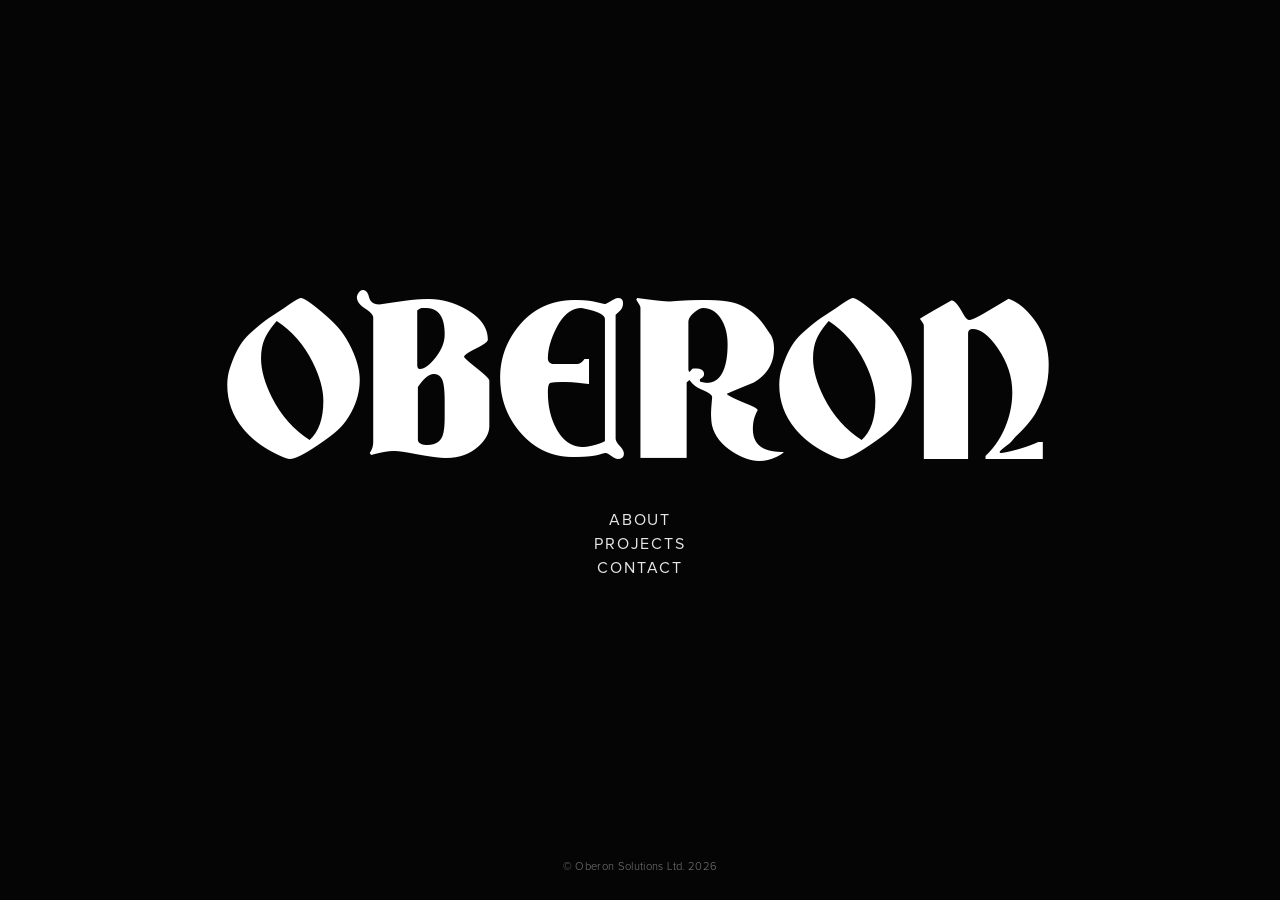
<file: index.html>
<!DOCTYPE html>
<html lang="en">
<head>
<meta charset="UTF-8">
<meta name="viewport" content="width=device-width, initial-scale=1.0">
<title>Oberon | Software Development</title>
<meta name="description" content="Oberon Solutions Ltd. — specialised software and other technological products. Based in Auckland, NZ.">
<link rel="icon" href="favicon.ico" sizes="any">
<link rel="icon" type="image/png" sizes="32x32" href="images/favicon-32.png">
<link rel="apple-touch-icon" href="images/apple-touch-icon.png">
<link rel="stylesheet" href="styles.css">
</head>
<body>

  <h1 class="brand">
  <span>O</span><span>B</span><span>E</span><span>R</span><span>O</span><span>N</span>
</h1>

  <nav aria-label="Primary">
    <a href="about.html">About</a>
    <a href="projects.html">Projects</a>
    <a href="mailto:info@oberon.co.nz" data-mailto>Contact</a>
  </nav>

  <footer>&copy; Oberon Solutions Ltd. <span data-year>2026</span></footer>

  <div class="mail-modal" id="mailModal" aria-hidden="true">
    <div class="mail-modal__backdrop" data-mail-close></div>
    <div class="mail-modal__box" role="dialog" aria-modal="true" aria-label="Choose how to open email">
      <p class="mail-modal__label">Open with</p>
      <div class="mail-modal__actions">
        <button type="button" class="mail-modal__btn" data-mail-gmail>Gmail</button>
        <button type="button" class="mail-modal__btn" data-mail-default>Default</button>
      </div>
    </div>
  </div>

  <script src="script.js" defer></script>
</body>
</html>
</file>
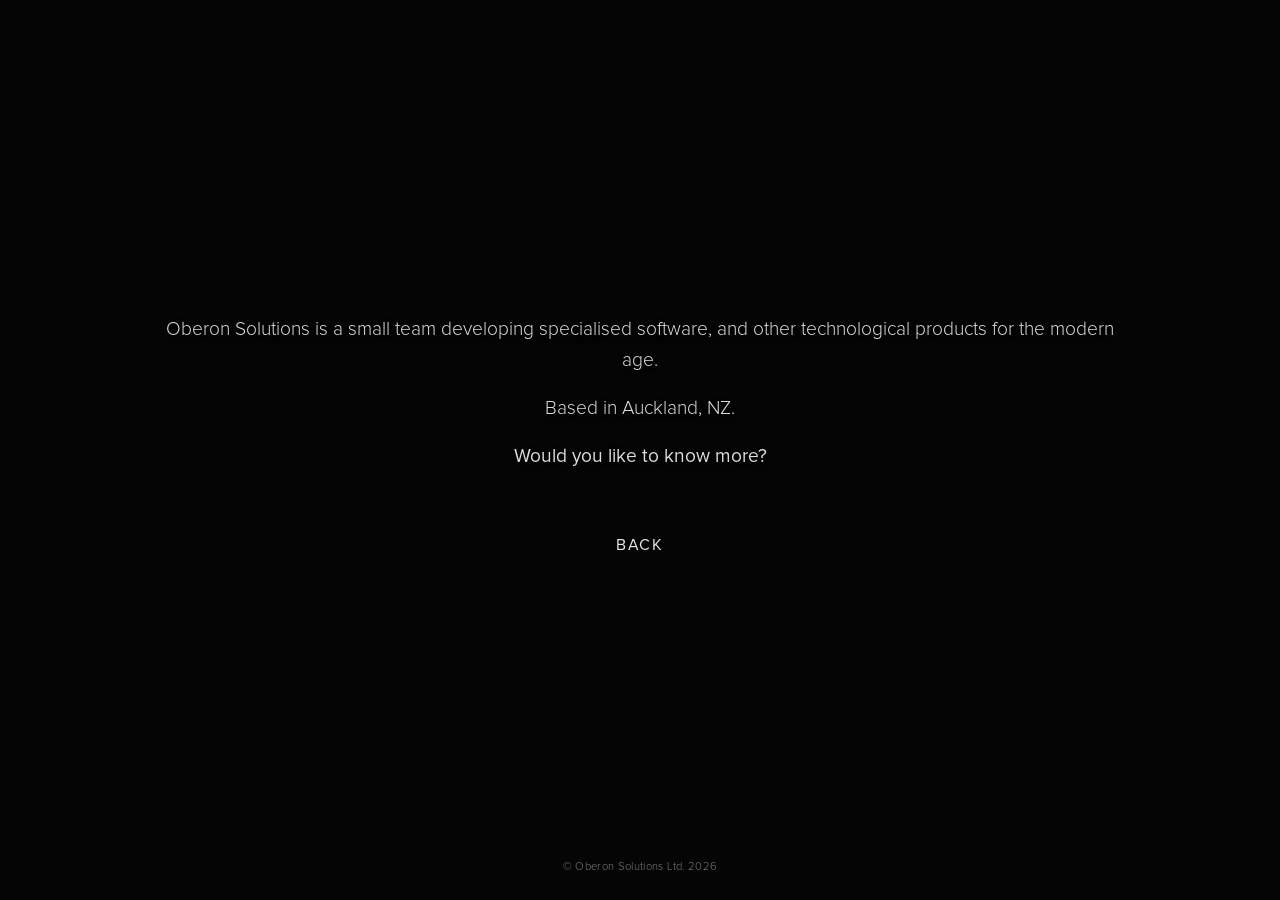
<file: about.html>
<!DOCTYPE html>
<html lang="en">
<head>
<meta charset="UTF-8">
<meta name="viewport" content="width=device-width, initial-scale=1.0">
<title>About | Oberon</title>
<meta name="description" content="Oberon Solutions is a small team developing specialised software and other technological products. Based in Auckland, NZ.">
<link rel="icon" href="favicon.ico" sizes="any">
<link rel="icon" type="image/png" sizes="32x32" href="images/favicon-32.png">
<link rel="apple-touch-icon" href="images/apple-touch-icon.png">
<link rel="stylesheet" href="styles.css">
</head>
<body class="page-about">

  <div class="copy">
  <p>Oberon Solutions is a small team developing specialised software, and other technological products for the modern age.</p>
  <p>Based in Auckland, NZ.</p>
  <p><a class="cta" href="mailto:info@oberon.co.nz" data-mailto>Would you like to know more?</a></p>
</div>

  <nav class="nav-spaced" aria-label="Primary">
    <a href="index.html">Back</a>
  </nav>

  <footer>&copy; Oberon Solutions Ltd. <span data-year>2026</span></footer>

  <div class="mail-modal" id="mailModal" aria-hidden="true">
    <div class="mail-modal__backdrop" data-mail-close></div>
    <div class="mail-modal__box" role="dialog" aria-modal="true" aria-label="Choose how to open email">
      <p class="mail-modal__label">Open with</p>
      <div class="mail-modal__actions">
        <button type="button" class="mail-modal__btn" data-mail-gmail>Gmail</button>
        <button type="button" class="mail-modal__btn" data-mail-default>Default</button>
      </div>
    </div>
  </div>

  <script src="script.js" defer></script>
</body>
</html>
</file>
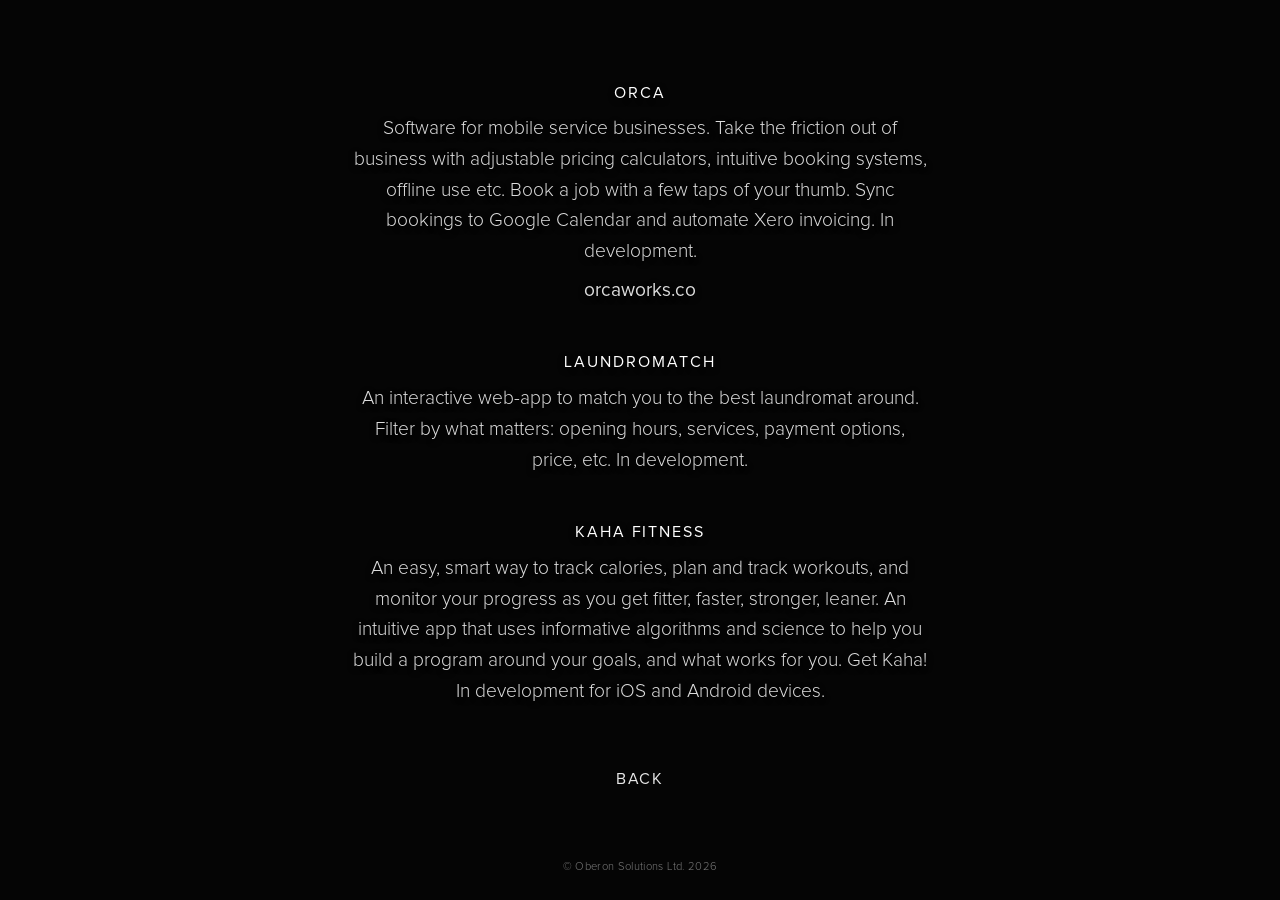
<file: projects.html>
<!DOCTYPE html>
<html lang="en">
<head>
<meta charset="UTF-8">
<meta name="viewport" content="width=device-width, initial-scale=1.0">
<title>Projects | Oberon</title>
<meta name="description" content="Projects underway at Oberon Solutions: ORCA, Laundromatch and Kaha Fitness. Based in Auckland, NZ.">
<link rel="icon" href="favicon.ico" sizes="any">
<link rel="icon" type="image/png" sizes="32x32" href="images/favicon-32.png">
<link rel="apple-touch-icon" href="images/apple-touch-icon.png">
<link rel="stylesheet" href="styles.css">
</head>
<body class="page-projects">

  <ol class="copy projects">
    <li>
      <h2 class="projects__name">ORCA</h2>
      <p>Software for mobile service businesses. Take the friction out of business with adjustable pricing calculators, intuitive booking systems, offline use etc. Book a job with a few taps of your thumb. Sync bookings to Google Calendar and automate Xero invoicing. In development.</p>
      <p><a href="https://orcaworks.co" target="_blank" rel="noopener">orcaworks.co</a></p>
    </li>
    <li>
      <h2 class="projects__name">Laundromatch</h2>
      <p>An interactive web-app to match you to the best laundromat around. Filter by what matters: opening hours, services, payment options, price, etc. In development.</p>
    </li>
    <li>
      <h2 class="projects__name">Kaha Fitness</h2>
      <p>An easy, smart way to track calories, plan and track workouts, and monitor your progress as you get fitter, faster, stronger, leaner. An intuitive app that uses informative algorithms and science to help you build a program around your goals, and what works for you. Get Kaha! In development for iOS and Android devices.</p>
    </li>
  </ol>

  <nav class="nav-spaced" aria-label="Primary">
    <a href="index.html">Back</a>
  </nav>

  <footer>&copy; Oberon Solutions Ltd. <span data-year>2026</span></footer>

  <div class="mail-modal" id="mailModal" aria-hidden="true">
    <div class="mail-modal__backdrop" data-mail-close></div>
    <div class="mail-modal__box" role="dialog" aria-modal="true" aria-label="Choose how to open email">
      <p class="mail-modal__label">Open with</p>
      <div class="mail-modal__actions">
        <button type="button" class="mail-modal__btn" data-mail-gmail>Gmail</button>
        <button type="button" class="mail-modal__btn" data-mail-default>Default</button>
      </div>
    </div>
  </div>

  <script src="script.js" defer></script>
</body>
</html>
</file>
<file: styles.css>
/* ---------- Brand fonts ---------- */
@font-face {
  font-family: 'Deutsch Gothic';
  src: url('fonts/Deutsch.ttf') format('truetype');
  font-weight: 400;
  font-style: normal;
  font-display: swap;
}

@font-face {
  font-family: 'Proxima Nova';
  src: url('fonts/ProximaNova-Regular.otf') format('opentype');
  font-weight: 400;
  font-style: normal;
  font-display: swap;
}

@font-face {
  font-family: 'Proxima Nova';
  src: url('fonts/ProximaNova-Light.otf') format('opentype');
  font-weight: 300;
  font-style: normal;
  font-display: swap;
}

/* ---------- Reset ---------- */
:root {
  --bg: #050505;
  --fg: #ffffff;
  --nav: #e6e6e6;
  --nav-hover: #ffffff;
  --footer: #7a7a7a;
  --body-copy: #dcdcdc;
}

* {
  margin: 0;
  padding: 0;
  box-sizing: border-box;
}

html {
  height: 100%;
}

body {
  background-color: var(--bg);
  color: var(--fg);
  font-family: 'Proxima Nova', -apple-system, BlinkMacSystemFont, sans-serif;
  font-weight: 400;
  display: flex;
  flex-direction: column;
  align-items: center;
  justify-content: center;
  min-height: 100vh;
  min-height: 100dvh;
  padding: 3rem 1.5rem 5rem;
  text-align: center;
}

/* ---------- Wordmark (home) ---------- */
.brand {
  font-family: 'Deutsch Gothic', cursive;
  font-size: clamp(4.5rem, 16vw, 13rem);
  line-height: 1;
  font-weight: 400;
  letter-spacing: 0.01em;
  color: var(--fg);
  animation: reveal 0.9s ease-out both;
}

.brand span:nth-child(1) { margin-right: -0.04em; }
.brand span:nth-child(3) { margin-right: 0.03em; }
.brand span:nth-child(4) { margin-right: -0.06em; }

/* ---------- Nav ---------- */
nav {
  margin-top: clamp(0.85rem, 1.6vw, 1rem);
  display: flex;
  flex-direction: column;
  gap: 0.5rem;
  animation: reveal 0.9s ease-out 0.15s both;
}

nav.nav-spaced {
  margin-top: 4rem; /* adjust until it looks right */
}

nav a {
  color: var(--nav);
  text-decoration: none;
  font-weight: 400;
  font-size: clamp(0.85rem, 1.6vw, 1rem);
  letter-spacing: 0.12em;
  text-transform: uppercase;
  transition: color 0.2s ease;
}

nav a:hover,
nav a:focus-visible {
  color: var(--nav-hover);
}

nav a:focus-visible {
  outline: 1px solid var(--nav-hover);
  outline-offset: 4px;
}

/* ---------- About page copy ---------- */
.copy {
  max-width: 80%;
  display: flex;
  flex-direction: column;
  gap: 1.1rem;
  font-weight: 300;
  font-size: clamp(1rem, 2vw, 1.2rem);
  line-height: 1.6;
  color: var(--body-copy);
  text-shadow: 0 2px 6px rgba(0, 0, 0, 0.7);
  animation: reveal 0.9s ease-out both;
}

.copy a {
  color: inherit;
  font-weight: 400;
  text-decoration: none;
  text-underline-offset: 3px;
  transition: color 0.2s ease;
}

.copy a:hover,
.copy a:focus-visible {
  color: var(--nav-hover);
}

.copy a:focus-visible {
  outline: 1px solid var(--nav-hover);
  outline-offset: 4px;
}

/* ---------- Projects page ---------- */
.projects {
  list-style: none;
  max-width: 36rem;
  gap: 2.75rem;
}

.projects li {
  display: flex;
  flex-direction: column;
  gap: 0.5rem;
}

.projects__name {
  color: var(--fg);
  font-weight: 400;
  font-size: clamp(0.85rem, 1.6vw, 1rem);
  letter-spacing: 0.12em;
  text-transform: uppercase;
}

/* ---------- Footer ---------- */
footer {
  position: fixed;
  bottom: 1.75rem;
  left: 0;
  right: 0;
  text-align: center;
  font-weight: 300;
  font-size: 0.7rem;
  letter-spacing: 0.03em;
  color: var(--footer);
}

/* ---------- Email choice modal ---------- */
.mail-modal {
  display: none;
  position: fixed;
  inset: 0;
  z-index: 10;
  align-items: center;
  justify-content: center;
}

.mail-modal.is-open {
  display: flex;
}

.mail-modal__backdrop {
  position: absolute;
  inset: 0;
  background: rgba(0, 0, 0, 0.6);
}

.mail-modal__box {
  position: relative;
  background: #0f0f0f;
  border: 1px solid #2a2a2a;
  border-radius: 6px;
  padding: 2rem 2.5rem;
  display: flex;
  flex-direction: column;
  align-items: center;
  gap: 1.25rem;
  animation: reveal 0.25s ease-out both;
}

.mail-modal__label {
  font-size: 0.7rem;
  letter-spacing: 0.12em;
  text-transform: uppercase;
  color: var(--footer);
}

.mail-modal__actions {
  display: flex;
  gap: 1.75rem;
}

.mail-modal__btn {
  background: none;
  border: none;
  color: var(--nav);
  font-family: 'Proxima Nova', -apple-system, BlinkMacSystemFont, sans-serif;
  font-weight: 400;
  font-size: clamp(0.85rem, 1.6vw, 1rem);
  letter-spacing: 0.12em;
  text-transform: uppercase;
  cursor: pointer;
  transition: color 0.2s ease;
}

.mail-modal__btn:hover,
.mail-modal__btn:focus-visible {
  color: var(--nav-hover);
}

.mail-modal__btn:focus-visible {
  outline: 1px solid var(--nav-hover);
  outline-offset: 4px;
}

@keyframes reveal {
  from { opacity: 0; transform: translateY(6px); }
  to   { opacity: 1; transform: translateY(0); }
}

@media (prefers-reduced-motion: reduce) {
  .brand, nav, .copy, .mail-modal__box {
    animation: none;
  }
}
</file>
